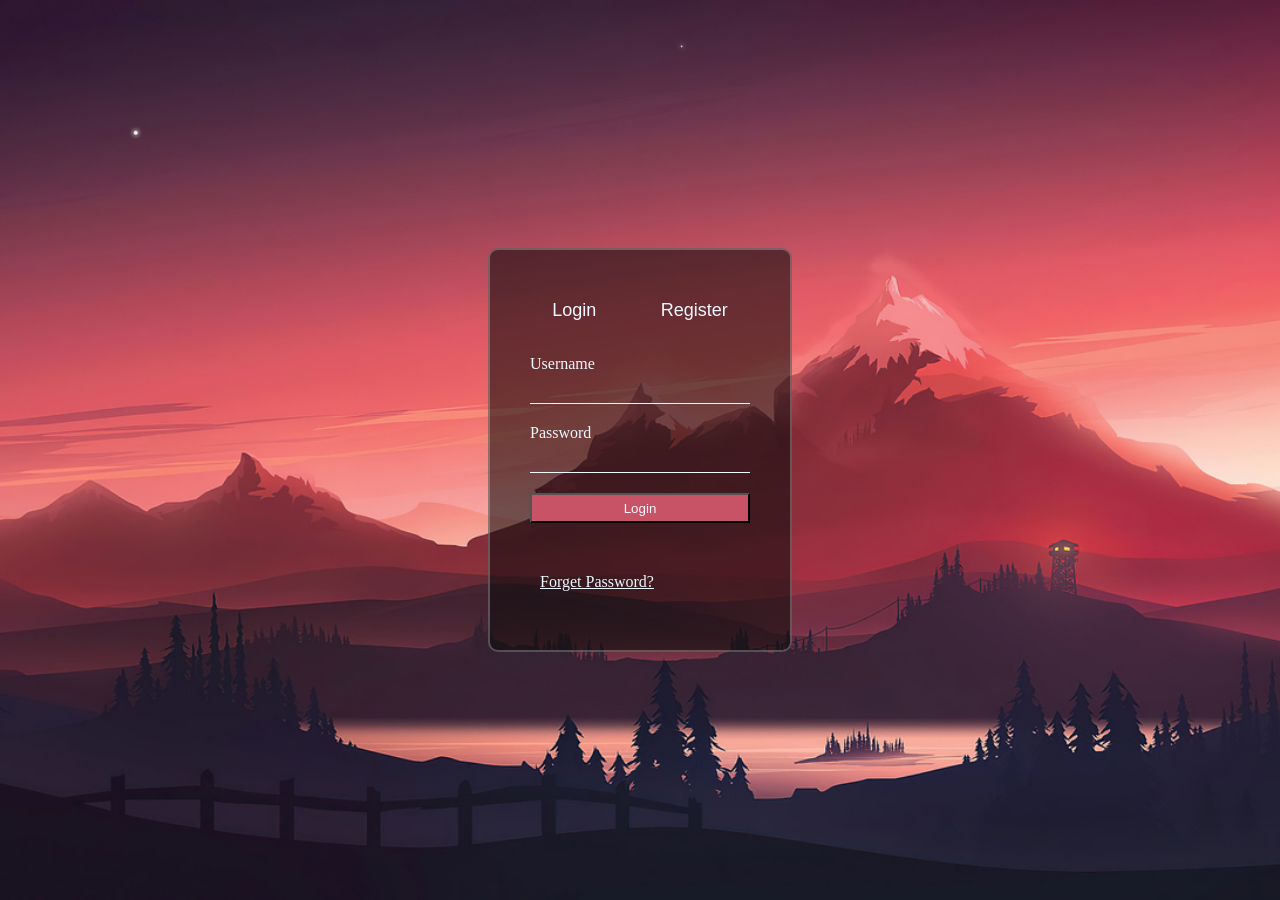
<file: index.html>
<!DOCTYPE html>
<html lang="en">
<head>
    <meta charset="UTF-8">
    <meta name="viewport" content="width=device-width, initial-scale=1.0">
    <title>Document</title>
    <link href="loginpage.css" rel="stylesheet">
</head>
<body>
    <div class="photo" >
        <div class="main">
            <div class="fixed">
                <button class="log" onclick=" login(); ">Login</button>
                <button class="log" onclick=" register(); ">Register</button>
            </div>
            <div class="login">
                <span  class="type">Username</span>
                <input id="user1"  type="text">
                <span    class="type">Password</span>
                <input  id="pass1" type="password" >    
                
                <button onclick=" logining(); " class="but">Login</button>
                <div class="forgot"><a href="#">Forget Password?</a></div>
            </div>
            <div class="register">
                <span >Username</span>
                <input id="user" type="text" >
                <span>Password</span>
                <input id="pass"  type="password">
                <span>Conform Password</span>
                <input id="pass11" type="password">
                <button class="but" onclick=" registration();">Submit</button>
            </div>
        </div>
    </div>
    <script src="loginpage.js"></script>
</body>
</html>
</file>
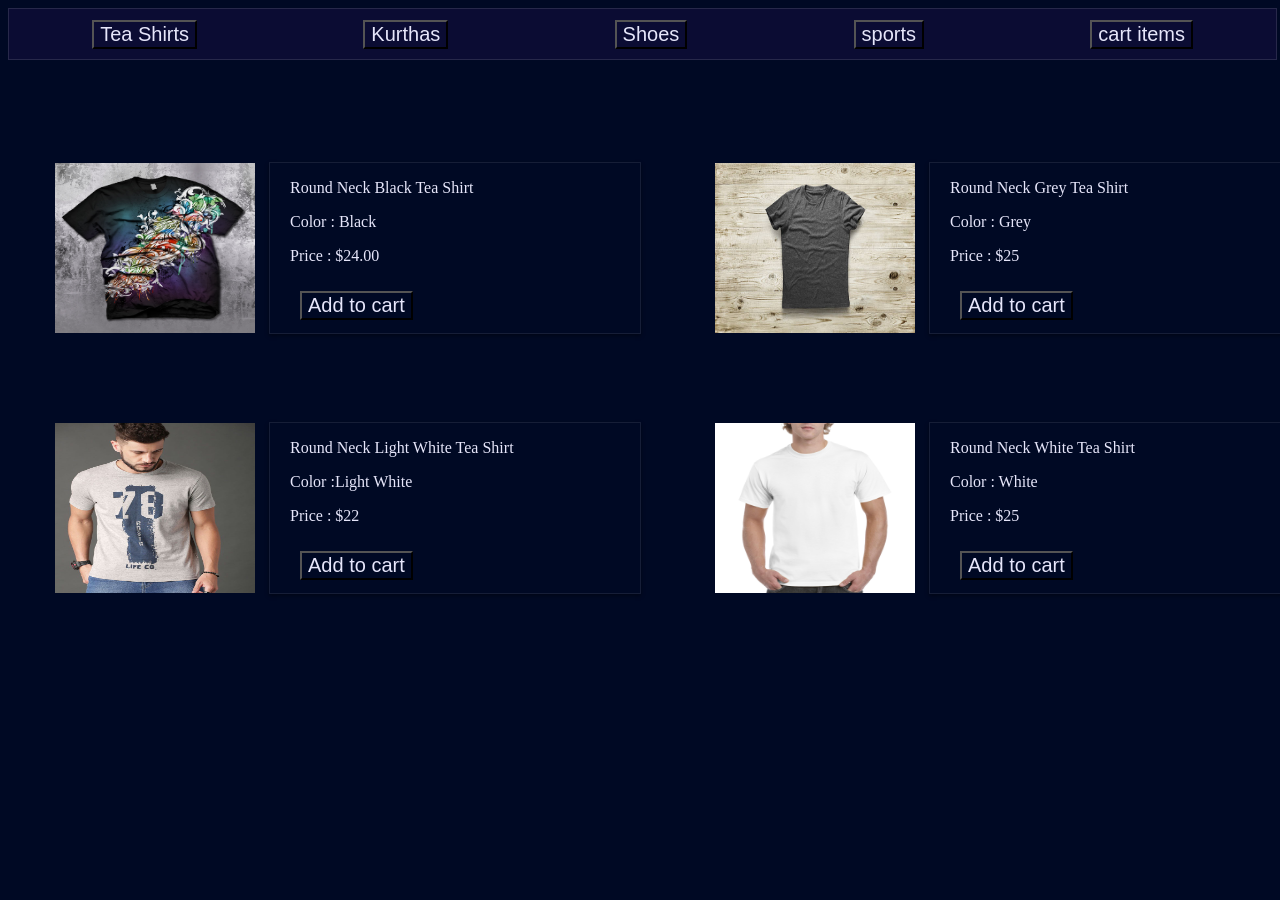
<file: catalog.html>
<!DOCTYPE html>
<html lang="en">
<head>
    <meta charset="UTF-8">
    <meta name="viewport" content="width=device-width, initial-scale=1.0">
    <title>Document</title>
    <link href="catalog.css" rel="stylesheet">
</head>
<body>
    <div class="products" >
    <!-- <div class="header">
        
       
        <button class="cartbutton" onclick="  cartpage()">cart items</button>
    </div> -->
    <div class="head">
        <button onclick="teashirt();">Tea Shirts</button>
        <button onclick="kurthas();">Kurthas</button>
        <button onclick="shoes();">Shoes</button>
        <button onclick="sports();">sports</button>
        <button  onclick="cartpage();">cart items</button>
    </div>
    <div class="main">
        <div class="shirts">
            <div class="item">
                <img src="asserts/t shirts/balckteashirt.jpg">
                <div class="data">
                   <p>Round Neck Black Tea Shirt</p>
                   <p>Color : Black</p>
                   <p>Price : $24.00</p>
                   <button onclick=" 
                   additemcart('Round Neck Black Tea Shirt',1,24.00);
                   ">Add to cart</button>
                </div>
            </div>
            <div class="item">
                <img src="asserts/t shirts/grey shirt.jpg">
                <div class="data">
                    <p>Round Neck Grey Tea Shirt</p>
                   <p>Color : Grey</p>
                   <p>Price : $25</p>
                   <button onclick="
                   additemcart('Round Neck Grey Tea Shirt',1,25.00);
                   ">Add to cart</button>
                </div>
            </div>
            <div class="item">
                <img src="asserts/t shirts/light white shirt.jpg">
                <div class="data">
                    <p>Round Neck Light White Tea Shirt</p>
                   <p>Color :Light White</p>
                   <p>Price : $22</p>
                   <button onclick="
                   additemcart('Round Neck Light White Tea Shirt',1,22.00);
                   ">Add to cart</button>
                </div>
            </div>
            <div class="item">
                <img src="asserts/t shirts/white.jpg">
                <div class="data">
                    <p>Round Neck White Tea Shirt</p>
                   <p>Color : White</p>
                   <p>Price : $25</p>
                   <button onclick="
                   additemcart('Round Neck White Tea Shirt',1,25.00);
                   ">Add to cart</button>
                </div>
            </div>
        </div>
        <div class="kurthas">
            <div class="item">
                <img src="asserts/kurthas/blue.jpg">
                <div class="data">
                   <p>Desiner Kurtha </p>
                   <p>Color : Navy Blue</p>
                   <p>Price : $32.00</p>
                   <button onclick=" 
                   additemcart('Desiner Kurtha',1,32.00);
                   ">Add to cart</button>
                </div>
            </div>
            <div class="item">
                <img src="asserts/kurthas/brown.jpg">
                <div class="data">
                    <p>Wedding kurtha Brown</p>
                   <p>Color : Brown</p>
                   <p>Price : $31</p>
                   <button onclick="
                   additemcart('Wedding kurtha Brown',1,31.00);
                   ">Add to cart</button>
                </div>
            </div>
            <div class="item">
                <img src="asserts/kurthas/skyblue.jpg">
                <div class="data">
                    <p>Wedding Kurtha Blue</p>
                   <p>Color : Sky Blue</p>
                   <p>Price : $30</p>
                   <button onclick="
                   additemcart('Wedding Kurtha Blue',1,30.00);
                   ">Add to cart</button>
                </div>
            </div>
            <div class="item">
                <img src="asserts/kurthas/yellow.png">
                <div class="data">
                    <p>Men Perfect Ethenic Style</p>
                   <p>Color : Yellow</p>
                   <p>Price : $25</p>
                   <button onclick="
                   additemcart('Men Perfect Ethenic Style',1,25.00);
                   ">Add to cart</button>
                </div>
            </div>
        </div>
        <div class="shoes">
            <div class="item">
                <img src="asserts/shoes/classic.jpg">
                <div class="data">
                   <p>classic Men Wear</p>
                   <p>Color : Brown</p>
                   <p>Price : $20.00</p>
                   <button onclick=" 
                   additemcart('classic Men Wear',1,20.00);
                   ">Add to cart</button>
                </div>
            </div>
            <div class="item">
                <img src="asserts/shoes/formal.jpg">
                <div class="data">
                    <p>Formal Men Wear</p>
                   <p>Color : Black</p>
                   <p>Price : $21</p>
                   <button onclick="
                   additemcart('Formal Men Wear',1,21.00);
                   ">Add to cart</button>
                </div>
            </div>
            <div class="item">
                <img src="asserts/shoes/hiking.jpg">
                <div class="data">
                    <p>Hiking Shoe </p>
                   <p>Color : Grey</p>
                   <p>Price : $25</p>
                   <button onclick="
                   additemcart('Hiking Shoe',1,25.00);
                   ">Add to cart</button>
                </div>
            </div>
            <div class="item">
                <img src="asserts/shoes/slip on loafer.jpg">
                <div class="data">
                    <p>Slip On Loafer</p>
                   <p>Color : Brown</p>
                   <p>Price : $28</p>
                   <button onclick="
                   additemcart('Slip On Loafer',1,28.00);
                   ">Add to cart</button>
                </div>
            </div>
        </div>
        <div class="sports">
            <div class="item">
                <img src="asserts/sports/basketball.jpg">
                <div class="data">
                   <p>Basket Ball</p>
                   <p>Color : Brown</p>
                   <p>Price : $25.00</p>
                   <button onclick=" 
                   additemcart('Basket Ball',1,25.00);
                   ">Add to cart</button>
                </div>
            </div>
            <div class="item">
                <img src="asserts/sports/foot ball.jpg">
                <div class="data">
                    <p>Foot Ball</p>
                   <p>Color : White/Black</p>
                   <p>Price : $25</p>
                   <button onclick="
                   additemcart('Foot Ball',1,24.00);
                   ">Add to cart</button>
                </div>
            </div>
            <div class="item">
                <img src="asserts/sports/tennis ball.jpg">
                <div class="data">
                    <p>Tennis Ball</p>
                   <p>Color : Yellow</p>
                   <p>Price : $25</p>
                   <button onclick="
                   additemcart('Tennis Ball',1,25.00);
                   ">Add to cart</button>
                </div>
            </div>
            <div class="item">
                <img src="asserts/sports/volleyball.jpg">
                <div class="data">
                    <p>Volley Ball</p>
                   <p>Color : Blue/Yellow</p>
                   <p>Price : $24</p>
                   <button onclick="
                   additemcart('Volley Ball',1,24.00);
                   ">Add to cart</button>
                </div>
            </div>
        </div>
    </div>
</div>
    <div class="cartpage">
        <button onclick=" productpage() ">product page</button>
        <h1>Cart Items</h1>

        <div id="cart"></div>
        <div id="total"></div>
    </div>
    
    <script src="catalog.js"></script>
</body>
</html>
</file>
<file: loginpage.css>
*{
    color: aliceblue;
    margin: 0px;
    padding: 0px;
}
body{
    height: 100vh;
   
    display: flex;
    justify-content: center;
    align-items:center ;
    background-color: rgb(200, 83, 102);
}
.main{
    width: 300px;
    height: 400px;
    border: 2px solid rgba(214, 214, 214, 0.31);
    margin: 20px;
    display: flex;
    justify-content: center;
    flex-direction: column;
    align-items:center ;
    background-color: rgba(12, 11, 11, 0.564);
    border-radius: 10px;
}
.photo{
    height: 100%;
    width: 100%;
    display: flex;
    justify-content: center;
    align-items:center ;
   
    
    background-image: url(asserts/bgimage1.jpg);
    background-size: cover;
    background-position: center;
    
}
input{
    margin: 10px;
    width: 220px;
    height: 25px;
    border: none;
    border-bottom: 1px solid;
    background: transparent;
}

.fixed{
    width: 100%;  
    height: 30px;
    display: flex;
    justify-content: space-evenly;
    
    align-items:center ;
}
.log{
    
    font-size: 18px;
    border:2px solid transparent;
    background-color: transparent;
   

}
.log:hover{
    
    cursor: pointer;
}
.log:focus{
    border-bottom: 3px solid rgb(223, 141, 155);
}
.login{
    width: 240px;
    height: 280px;
    display: flex;
    flex-direction: column;
    position: relative;
    top: 20px;
    
}

.register{
    width: 240px;
    height: 280px;
    display: flex;
    justify-content: center;
    
    position: relative;
    top: 20px;
    flex-direction: column;
    display: none;
    
}
span{
    position: relative;
    top: 10px;
    left: 10px;
    margin-bottom: 5px;
}
.but{
    position: relative;
    width: 220px;
    height: 30px;
    left: 10px;
    top: 10px;
    background-color: rgb(200, 83, 102);
}
.forgot{
    position: relative;
    left: 20px;
    top: 60px;
}

@media only screen and   (max-width : 380px)

{
    body{
        scale: o.8;
        
    }
}
</file>
<file: catalog.css>
*{
    color: #E6E6FA;
}

body{
   background:linear-gradient(
    90deg,rgba(0,0,0,1) 0%, rgba(0,9,36,1) 0%
   ) ;
   background-size: cover;
   background-position: center; 
    
}
/* .header{
    width: 99dvw;
    height: 50px;
    border: 2px solid red;
    font-size: 20px;
    
   position: relative;
   left: 700px;
    
} */




.head{
  
    width: 99vw;
    height: 50px;
    background-color: rgb(11, 12, 51);
    border: 1px solid rgba(255, 255, 255, 0.115);
   
    display: flex;
    justify-content: space-around;
    align-items: center;
    flex-direction: row;
   
    position: fixed;
    
   z-index: 1;
}
button{
    font-size: 20px;
    margin: 10px;
    cursor: pointer;
    
    background-color: transparent;
    
}
.main{
    width: auto;
    height: auto;
    display: flex;
    justify-content: space-around;
    align-items: center;
    position: relative;
    top: 100px;
    
    
}
.shirts{
    width: auto;
    height: auto;
    display: grid;
    grid-template-columns: repeat(2, 1fr);
    grid-gap:20px;
    
    margin: 20px;
}
.kurthas{
    width: auto;
    height: auto;
    display: grid;
    grid-template-columns: repeat(2, 1fr);
    grid-gap:20px;
    
    margin: 20px;
}
.shoes{
    width: auto;
    height: auto;
    display: grid;
    grid-template-columns: repeat(2, 1fr);
    grid-gap:20px;
    
    margin: 20px;
}

.sports{
    width: auto;
    height: auto;
    display: grid;
    grid-template-columns: repeat(2, 1fr);
    grid-gap:20px;
    
    margin: 20px;
}
.item{
    width: 600px;
    height: 200px;

    margin: 20px;
    display: flex;
    flex-direction: row;
    justify-content: space-around;
    align-items: center;
    
}
img{
    width: 200px;
    height: 170px;
}
.data{
    width: 350px;
    height: 170px;
    border: 1px solid rgba(256, 256, 256, 0.085);
    
    box-shadow: 0 2px 4px rgba(0,0,0,0.4);
    padding-left: 20px;
}

/* @media (max-width:360px) and (max-height:800px)
{
    .header{
        display: flex;
        justify-content: space-around;
        align-items: center;
        flex-direction: column;
        width: 100dvw;
        height: 50px;
        position: fixed;
        top: 10px;
        font-size: 20px;
    }
} */
@media (max-width: 360px) and (max-height: 800px) {
   
    .head {
       
        
        width: 100%;
        height: auto;
        display: grid;
        grid-template-columns: repeat(3, 1fr);
       top: -1px;
        left: -2px;
    }
    .main {
        top: 100px;
    }
    .shirts,.kurthas,.shoes,.sports{
        display: flex;
        flex-direction: column;
        margin-left: -10px;
    }
    .item {
        width: 360px;  
    }
    img{
        width: 150px;
    }
    .data{
        width:210 ;
       
    }
    
}
</file>
